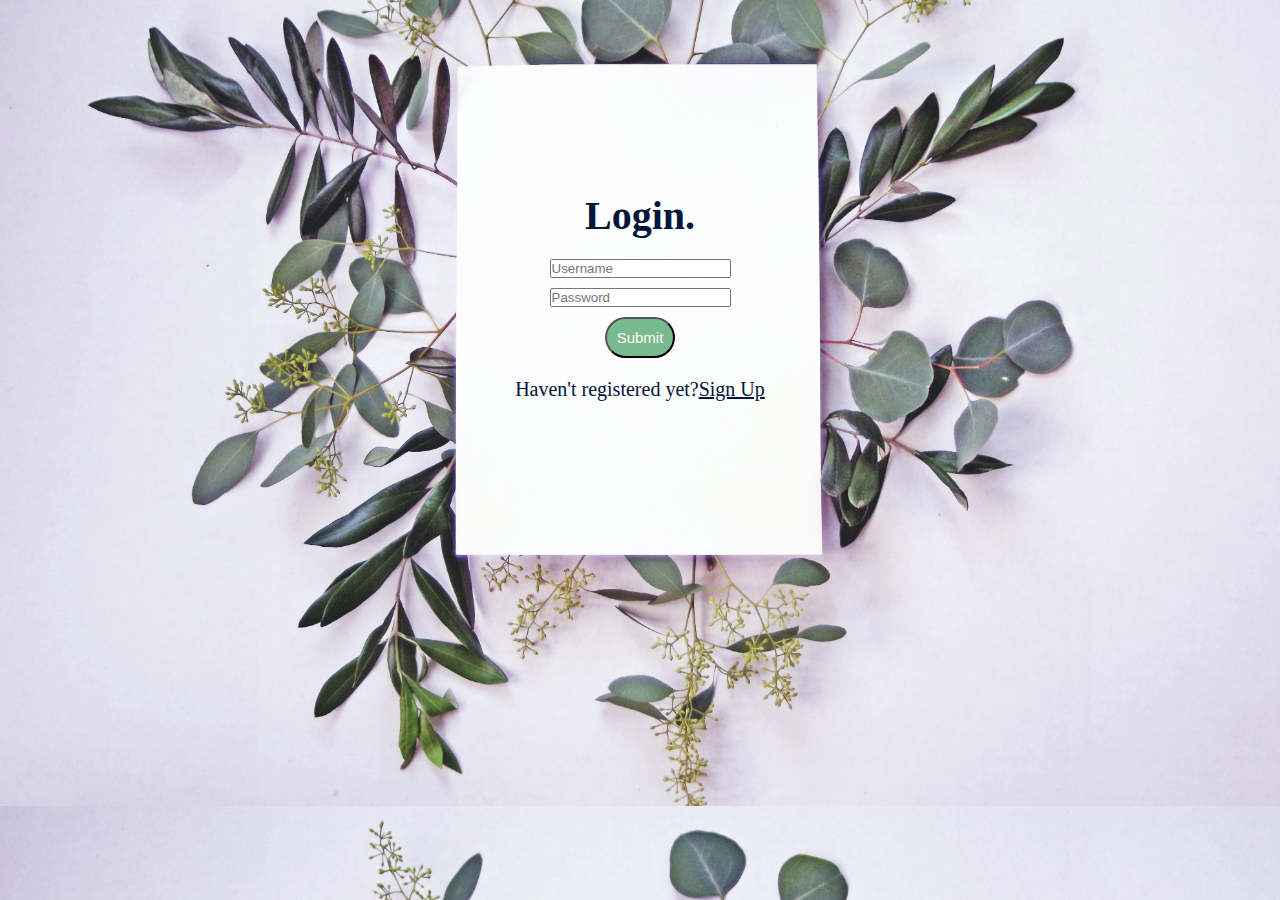
<file: log.html>
<!DOCTYPE html>
<html lang="en">
<head>
    <meta charset="UTF-8">
    <meta http-equiv="X-UA-Compatible" content="IE=edge">
    <meta name="viewport" content="width=device-width, initial-scale=1.0">
    <title>Login</title>
    <link rel="stylesheet" href="./log.css">
</head>
<body>
    <div class="container">
        <h1>Login.</h1>
        <form class="form">
          <div class="inputs">
            <input type="text" placeholder="Username" class="username" />
            <input type="text" placeholder="Password" class="password" />
  
            <div class="buttons">
              <button type="submit" class="but1">Submit</button>
            </div>
          </div>
          <div class="register">
            Haven't registered yet?
            <li><a href="./reg.html" target="blank">Sign Up</a></li>
          </div>
        </form>
      </div>
      <script src="./main.js"></script>
</body>
</html>
</file>
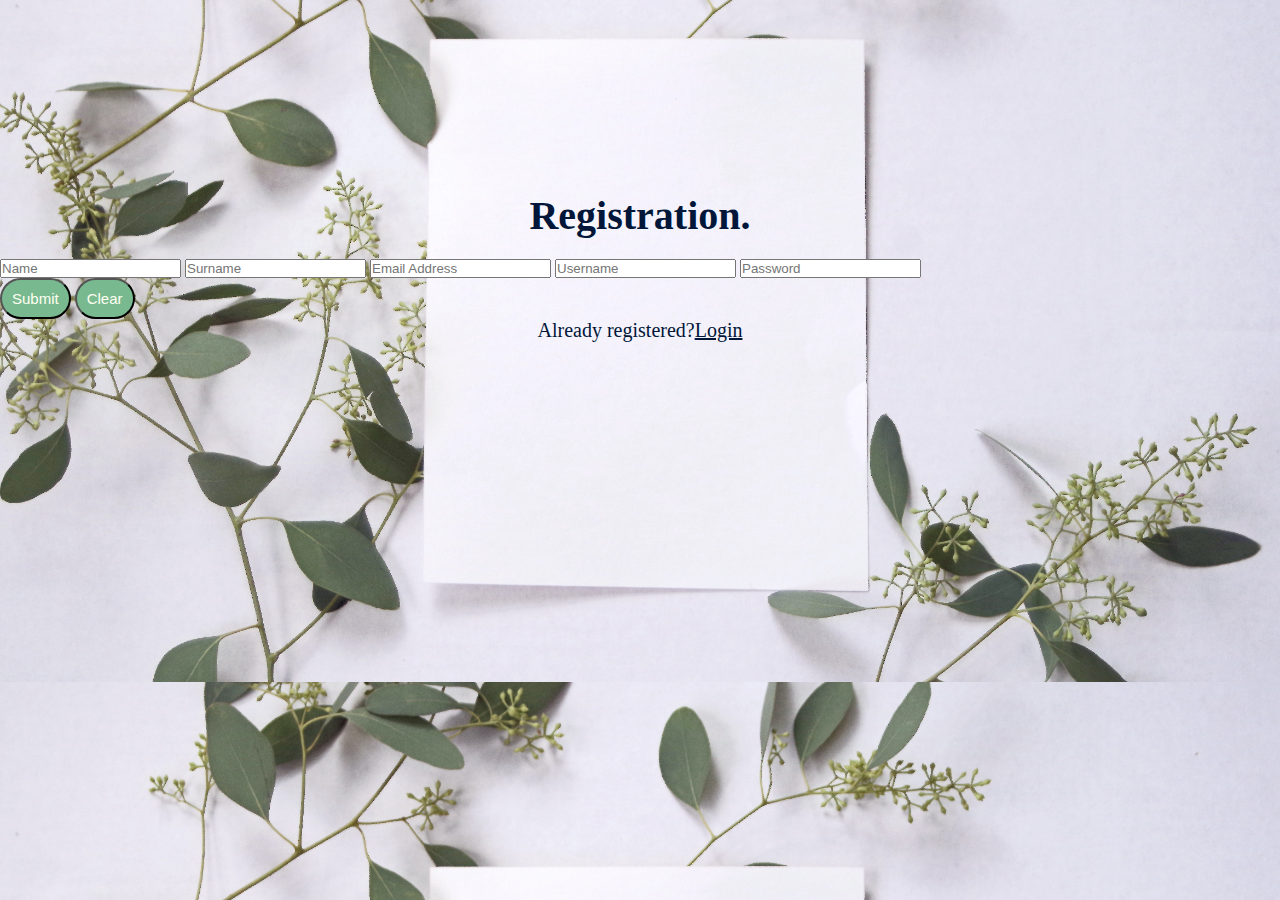
<file: reg.html>
<!DOCTYPE html>
<html lang="en">
<head>
    <meta charset="UTF-8">
    <meta http-equiv="X-UA-Compatible" content="IE=edge">
    <meta name="viewport" content="width=device-width, initial-scale=1.0">
    <title>Sign Up</title>
    <link rel="stylesheet" href="./reg.css">
</head>
<body>
    <h1>Registration.</h1>
    <div class="form">
        <form action="" class="inputs">
        <input type="text" placeholder="Name" />
        <input type="text" placeholder="Surname" />
        <input type="text" placeholder="Email Address" />
        <input type="text" placeholder="Username" />
        <input type="text" placeholder="Password" />
      </div>
      <div class="buttons">
        <button class="but1">Submit</button>
      </form>
      <button class="but2">Clear</button>
    </div>
    <div class="login">Already registered?<li><a href="./log.html" target="blank">Login</a></li></div>
  </div>
  <script src="./main.js"></script>
</body>
</html>
</file>
<file: log.css>
* {
    margin: 0;
    padding: 0;
    box-sizing: border-box;
    list-style: none;
}

body {
    display: flex;
    flex-direction: column;
    background-image: url(./val-pierce-5H5xjUsgpLY-unsplash.jpg);
    background-size: cover;
    background-position-y: 35% ;
}

.navbar-links {
    display: flex;
    list-style-type: none;
    flex-direction: column;
    background: transparent;
    position: absolute;
    margin-top: 5%;
    left: -50%;
    width: 10vw;
    height: 50vh;
    justify-content: center;
    align-items: center;
    text-transform: uppercase;
    gap: 20px;
    font-family: sans-serif;
    transition: all 0.3s linear;
    gap: 50px;
  }
  
  .navbar-links.active {
    top: 0;
    left: 0;
  }
  
  .navbar-button {
    position: absolute;
    top: 0;
    right: 0;
    z-index: 100;
    font-size: 30px;
    background: transparent;
    border: none;
    outline: none;
    padding: 30px;
    color: black;
    margin-right: -5%;
    text-shadow: 0 0 5px #011638;
  }
  .navbar-links a {
    color: black;
    font-size: 30px;
    display: flex;
    margin-bottom: 10px;
    flex-direction: column;
    text-shadow: 0 0 5px #011638;
  }
  
  .navbar-links li {
    color: black;
    font-size: 10px;
    display: flex;
    justify-content: center;
    align-items: center;
    text-align: center;
    text-shadow: 0 0 5px #011638;
    flex-direction: column;
  }
  
  .navbar-links.active {
    top: 0;
    left: 0;
  }
  
  .navbar-links :hover {
    transition: 0.3s ease-in;
    color: #011638;
  }
  
  .navbar-button :hover {
    transition: 0.3s ease-in;
    color: #011638;
  }

h1 {
    display: flex;
    justify-content: center;
    align-items: center;
    margin-top: 15%;
    margin-bottom: 20px;
    font-size: 40px;
    color: #011638;
}


.inputs {
    display: flex;
    flex-direction: column;
    justify-content: center;
    align-items: center;
    margin-bottom: 20px;
    gap: 10px;
    font-size: 20px;
}

.register {
    display: flex;
    justify-content: center;
    align-items: center;
    font-size: 20px;
    color:#011638;
}

button {
    font-size: 15px;
    background-color:#79B990;
    padding: 10px;
    border-radius: 50px;
    color: ivory;
}

a {
    color: #011638;
}

a:hover {
transition: 0.3s ease-in ;
color: #6F8AB7;
}
</file>
<file: reg.css>
* {
    margin: 0;
    padding: 0;
    box-sizing: border-box;
    list-style: none;
}

body {
    display: flex;
    flex-direction: column;
    background-image: url(./val-pierce-wcxIGjTG_7M-unsplash.jpg);
    background-size: cover;
    background-position-y: 30% ;
}

h1 {
    display: flex;
    justify-content: center;
    align-items: center;
    margin-top: 15%;
    margin-bottom: 20px;
    font-size: 40px;
    color: #011638;
}

.reg-form {
    display: flex;
    flex-direction: column;
    justify-content: center;
    align-items: center;
    margin-bottom: 20px;
    gap: 10px;
    font-size: 20px;
}

.login {
    display: flex;
    justify-content: center;
    align-items: center;
    font-size: 20px;
    color:#011638;
}

button {
    font-size: 15px;
    background-color:#79B990;
    padding: 10px;
    border-radius: 50px;
    color: ivory;
}

a {
    color: #011638;
}

a:hover {
transition: 0.3s ease-in ;
color: #6F8AB7;
}
</file>
